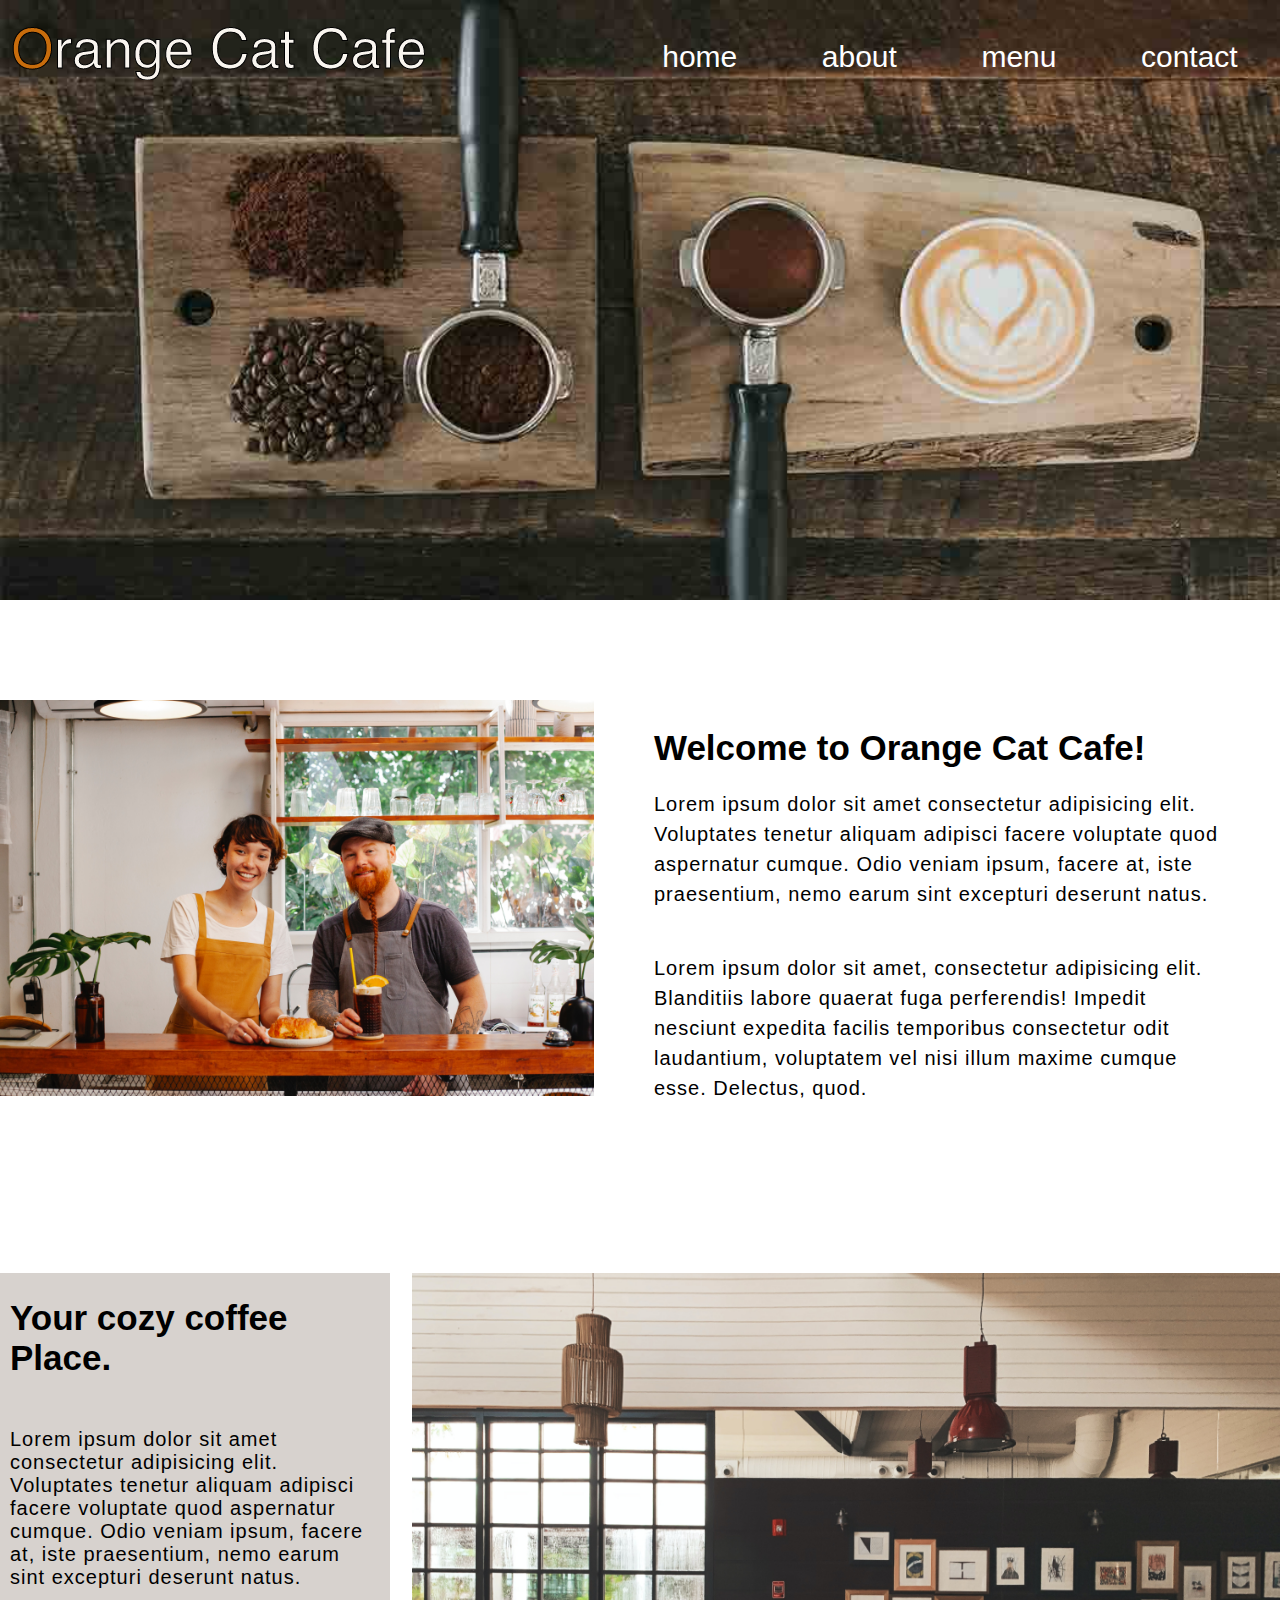
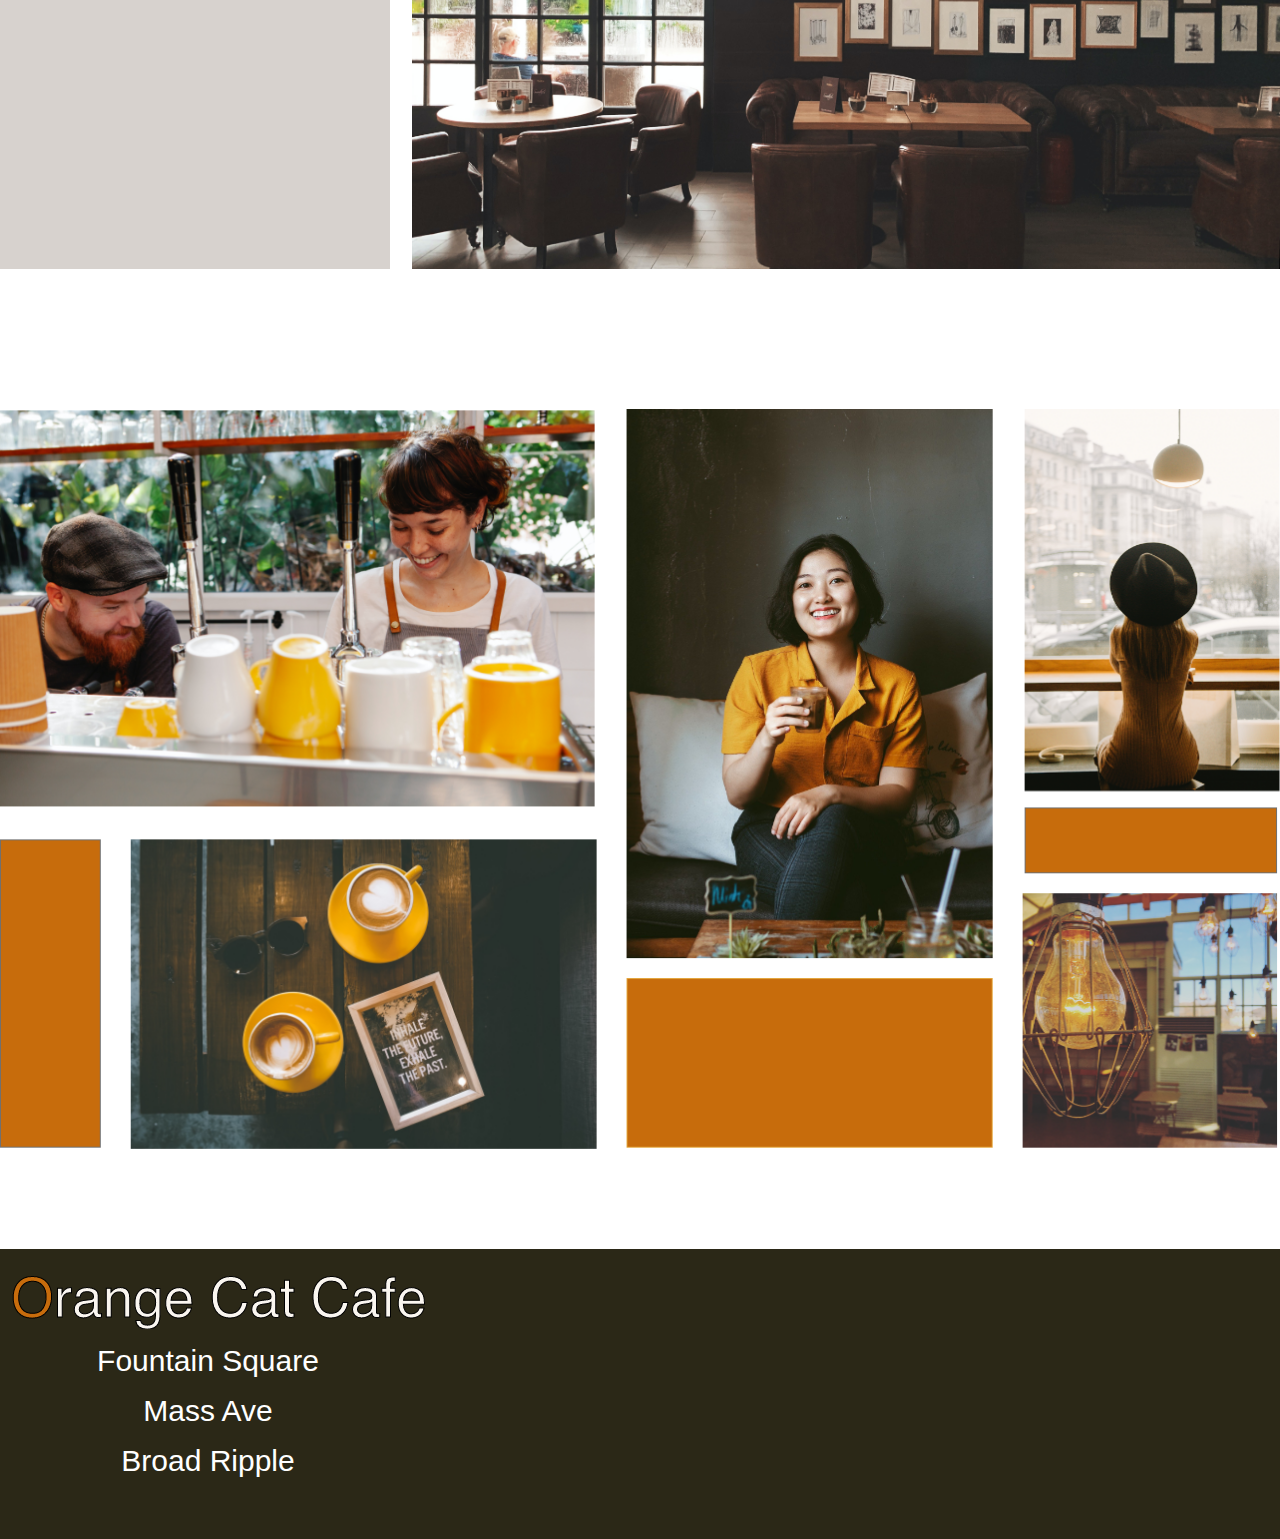
<file: index.html>
<!DOCTYPE html>
<html lang="en">
  <head>
    <meta charset="UTF-8" />
    <meta name="viewport" content="width=device-width, initial-scale=1.0" />
    <title>Orange Cat Cafe</title>
    <link rel="stylesheet" href="css/styles.css" />
  </head>
  <body>
    <div class="hero">
      <nav class="gray-nav">
        <div class="logo"></div>
        <div class="links">
          <a id="home" href="#">home</a>
          <a id="about" href="#">about</a>
          <a id="menu" href="#">menu</a>
          <a id="contact" href="#">contact</a>
        </div>
      </nav>
    </div>

    <!-- =============HOME CONTENT============ -->
    <div id="app">
      <section class="welcome-content">
        <div class="welcome">
          <div class="welcome-image"></div>
          <div class="welcome-text">
            <h1>Welcome to Orange Cat Cafe!</h1>
            <p>
              Lorem ipsum dolor sit amet consectetur adipisicing elit.
              Voluptates tenetur aliquam adipisci facere voluptate quod
              aspernatur cumque. Odio veniam ipsum, facere at, iste praesentium,
              nemo earum sint excepturi deserunt natus.
            </p>
            <p>
              Lorem ipsum dolor sit amet, consectetur adipisicing elit.
              Blanditiis labore quaerat fuga perferendis! Impedit nesciunt
              expedita facilis temporibus consectetur odit laudantium,
              voluptatem vel nisi illum maxime cumque esse. Delectus, quod.
            </p>
          </div>
        </div>

        <!-- ============COZY SECTION================= -->
        <div class="cozy">
          <div class="cozy-text">
            <h1>Your cozy coffee Place.</h1>
            <p>
              Lorem ipsum dolor sit amet consectetur adipisicing elit.
              Voluptates tenetur aliquam adipisci facere voluptate quod
              aspernatur cumque. Odio veniam ipsum, facere at, iste praesentium,
              nemo earum sint excepturi deserunt natus.
            </p>
          </div>
          <div class="cozy-image"></div>
        </div>

        <!-- ===========ORANGE CAT COLLAGE=========== -->

        <div class="collage"></div>
      </section>

      <footer>
        <div class="logo"></div>
        <div class="locations">
          <p>Fountain Square</p>
          <p>Mass Ave</p>
          <p>Broad Ripple</p>
        </div>
      </footer>
    </div>
    <!-- ==========JAVASCRIPT & JQUERY========= -->
    <script src="lib/jquery-3.6.0.min.js"></script>

    <!-- ==============cdn============= -->
    <!-- <script src="https://code.jquery.com/jquery-3.6.0.min.js"></script> -->
    <script src="app/app.js"></script>
  </body>
</html>
</file>
<file: css/styles.css>
* {
  margin: 0;
  padding: 0;
  box-sizing: border-box;
}

html,
body {
  height: 100px;
}

h1,
h2,
h3,
h4,
h5,
h6,
p {
  margin-bottom: 16px;
}

.hero {
  max-width: 1280px;
  min-height: 600px;
  background-image: url(../assets/images/home/home-hero.jpg);
  background-position: center;
  background-size: cover;
  background-repeat: no-repeat;
  margin: 0 auto;
}
.hero nav {
  display: flex;
  justify-content: space-between;
  padding-top: 25px;
}
.hero nav .logo {
  width: 416px;
  height: 55px;
  background-image: url(../assets/images/home/occlogo1.png);
  margin-left: 10px;
}
.hero nav .links {
  width: 660px;
  min-height: 45px;
  display: flex;
  justify-content: space-around;
  padding-top: 15px;
}
.hero nav .links a {
  text-decoration: none;
  font-family: arial;
  font-size: 30px;
  color: #ffff;
}

.welcome-content {
  max-width: 1280px;
  min-height: 200px;
  margin: 0 auto;
  display: block;
}
.welcome-content .welcome {
  max-width: 1280px;
  min-height: 396px;
  display: flex;
  margin-top: 100px;
}
.welcome-content .welcome .welcome-image {
  width: 594px;
  height: 396px;
  background-image: url(../assets/images/home/baristas.jpg);
  background-position: center;
  background-size: cover;
  background-repeat: no-repeat;
}
.welcome-content .welcome .welcome-text {
  width: 570px;
  min-height: 396px;
  margin-left: 60px;
}
.welcome-content .welcome .welcome-text h1 {
  font-family: arial;
  font-size: 35px;
  margin-top: 28px;
}
.welcome-content .welcome .welcome-text p {
  font-family: arial;
  font-size: 20px;
  margin-top: 21px;
  margin-bottom: 44px;
  line-height: 30px;
  letter-spacing: 1px;
}
.welcome-content .cozy {
  max-width: 1280px;
  min-height: 596px;
  display: flex;
  margin: 0 auto;
  margin-top: 126px;
}
.welcome-content .cozy .cozy-text {
  width: 390px;
  height: 596px;
  background-color: rgba(158, 145, 135, 0.41);
  padding-left: 10px;
  padding-right: 10px;
}
.welcome-content .cozy .cozy-text h1 {
  width: 300px;
  font-size: 35px;
  font-family: arial;
  margin-top: 25px;
}
.welcome-content .cozy .cozy-text p {
  font-size: 20px;
  letter-spacing: 1px;
  font-family: arial;
  margin-top: 50px;
}
.welcome-content .cozy .cozy-image {
  width: 868px;
  height: 596px;
  background-image: url(../assets/images/home/loungearea.jpg);
  background-position: center;
  background-size: cover;
  background-repeat: no-repeat;
  margin-left: 22px;
}
.welcome-content .collage {
  max-width: 1280px;
  height: 740px;
  margin-top: 140px;
  background-image: url(../assets/images/home/orangecatcollage.png);
  background-position: center;
  background-size: cover;
  background-repeat: no-repeat;
}

@media only screen and (max-width: 1100px) {
  .welcome-content .welcome {
    display: block;
    padding-left: 15px;
    padding-right: 15px;
  }
  .welcome-content .welcome .welcome-text {
    padding-right: 15px;
  }
  .welcome-content .cozy {
    display: block;
    padding-left: 15px;
    padding-right: 15px;
  }
  .welcome-content .cozy .cozy-text {
    margin: 0 auto;
    height: 345px;
  }
  .welcome-content .cozy .cozy-image {
    width: 390px;
    margin: 0 auto;
  }
  .welcome-content .collage {
    width: 500px;
    margin: 0 auto;
    margin-top: 25px;
  }
}
footer {
  max-width: 1280px;
  min-height: 290px;
  background-color: #2b2817;
  margin: 0 auto;
  margin-top: 100px;
  padding-top: 25px;
}
footer .logo {
  width: 416px;
  height: 55px;
  background-image: url(../assets/images/home/occlogo1.png);
  margin-left: 10px;
}
footer .locations {
  width: 416px;
  height: 160px;
  font-family: arial;
  font-size: 30px;
  color: #ffff;
  text-align: center;
  margin-top: 15px;
}

.nav-gray {
  max-width: 1280px;
  height: 150px;
  display: flex;
  justify-content: space-between;
  padding-top: 50px;
  background-color: #9e9187;
  margin: 0 auto;
}
.nav-gray .logo {
  width: 416px;
  height: 55px;
  background-image: url(../assets/images/home/occlogo2.png);
  margin-left: 10px;
}
.nav-gray .links {
  width: 660px;
  height: 45px;
  display: flex;
  justify-content: space-around;
  padding-top: 15px;
}
.nav-gray .links a {
  text-decoration: none;
  font-family: arial;
  font-size: 30px;
  color: #2b2817;
}

.about-content {
  max-width: 632px;
  min-height: 200px;
  margin: 0 auto;
}
.about-content .meetowners {
  max-width: 632px;
  min-height: 539px;
  margin-top: 80px;
  display: block;
}
.about-content .meetowners .owner {
  max-width: 632px;
  min-height: 217px;
  margin-top: 26px;
  display: flex;
}
.about-content .meetowners .owner-pic {
  width: 141px;
  height: 197px;
  margin-bottom: 68px;
  background-position: center;
  background-size: cover;
  background-repeat: no-repeat;
}
.about-content .meetowners .shelley {
  background-image: url(../assets/images/about/about-owner1.jpg);
}
.about-content .meetowners .jack {
  background-image: url(../assets/images/about/about-owner2.jpg);
}
.about-content .meetowners .catsy {
  background-image: url(../assets/images/about/about-catowner1.jpg);
}
.about-content .meetowners .captain {
  background-image: url(../assets/images/about/about-catowner2.jpg);
}
.about-content .meetowners .owner-text {
  width: 413px;
  min-height: 136px;
  margin-bottom: 20px;
  margin-left: 33px;
}
.about-content h1 {
  font-family: arial;
  font-size: 30px;
  color: #2b2817;
}
.about-content p {
  font-family: arial;
  font-size: 20px;
  color: #2b2817;
}

.menu-content {
  max-width: 1280px;
  min-height: 200px;
  margin: 0 auto;
}
.menu-content .menu-image {
  max-width: 948px;
  height: 334px;
  background-image: url(../assets/images/products/products-menupic.jpg);
  background-position: center;
  background-size: cover;
  background-repeat: no-repeat;
  margin: 0 auto;
  margin-top: 100px;
}
.menu-content .menu-image h1 {
  font-family: arial;
  font-size: 60px;
  color: #ffff;
  text-align: right;
  padding-right: 20px;
  padding-top: 260px;
}
.menu-content .menu {
  max-width: 948px;
  min-height: 200px;
  background-color: rgba(158, 145, 135, 0.41);
  padding-left: 15px;
  margin: 0 auto;
}
.menu-content h3 {
  font-family: arial;
  font-size: 30px;
  text-align: center;
  padding-top: 50px;
  padding-bottom: 50px;
}
.menu-content .menu-items {
  max-width: 948px;
  min-height: 150px;
}
.menu-content .menu-items h4 {
  font-family: arial;
  font-size: 20px;
  margin-left: 100px;
}
.menu-content .menu-items p {
  font-family: arial;
  font-size: 16px;
  margin-left: 100px;
}
.menu-content .menu-items span {
  position: absolute;
  right: 640px;
}

.contact-content {
  max-width: 948px;
  min-height: 200px;
  margin: 0 auto;
}
.contact-content .contact {
  max-width: 948px;
  min-height: 327px;
  background-color: rgba(158, 145, 135, 0.41);
  margin-bottom: 37px;
  font-family: arial;
  font-size: 30px;
  display: flex;
  justify-content: space-between;
}
.contact-content .contact h1 {
  padding-top: 15px;
  margin-left: 22px;
  color: #2b2817;
}
.contact-content .contact p {
  font-family: arial;
  font-size: 25px;
  color: #2b2817;
  margin-left: 22px;
}
.contact-content .contact .contact-image {
  width: 183px;
  height: 275px;
  margin-top: 25px;
  margin-right: 25px;
  background-position: center;
  background-size: cover;
  background-repeat: no-repeat;
}
.contact-content .contact .fs {
  background-image: url(../assets/images/contact/orangeslice.jpg);
}
.contact-content .contact .ma {
  background-image: url(../assets/images/contact/tatsandcups.jpg);
}
.contact-content .contact .br {
  background-image: url(../assets/images/contact/yellowsaucersjpg.jpg);
}
.contact-content .fountain-square {
  margin-top: 103px;
}
</file>
